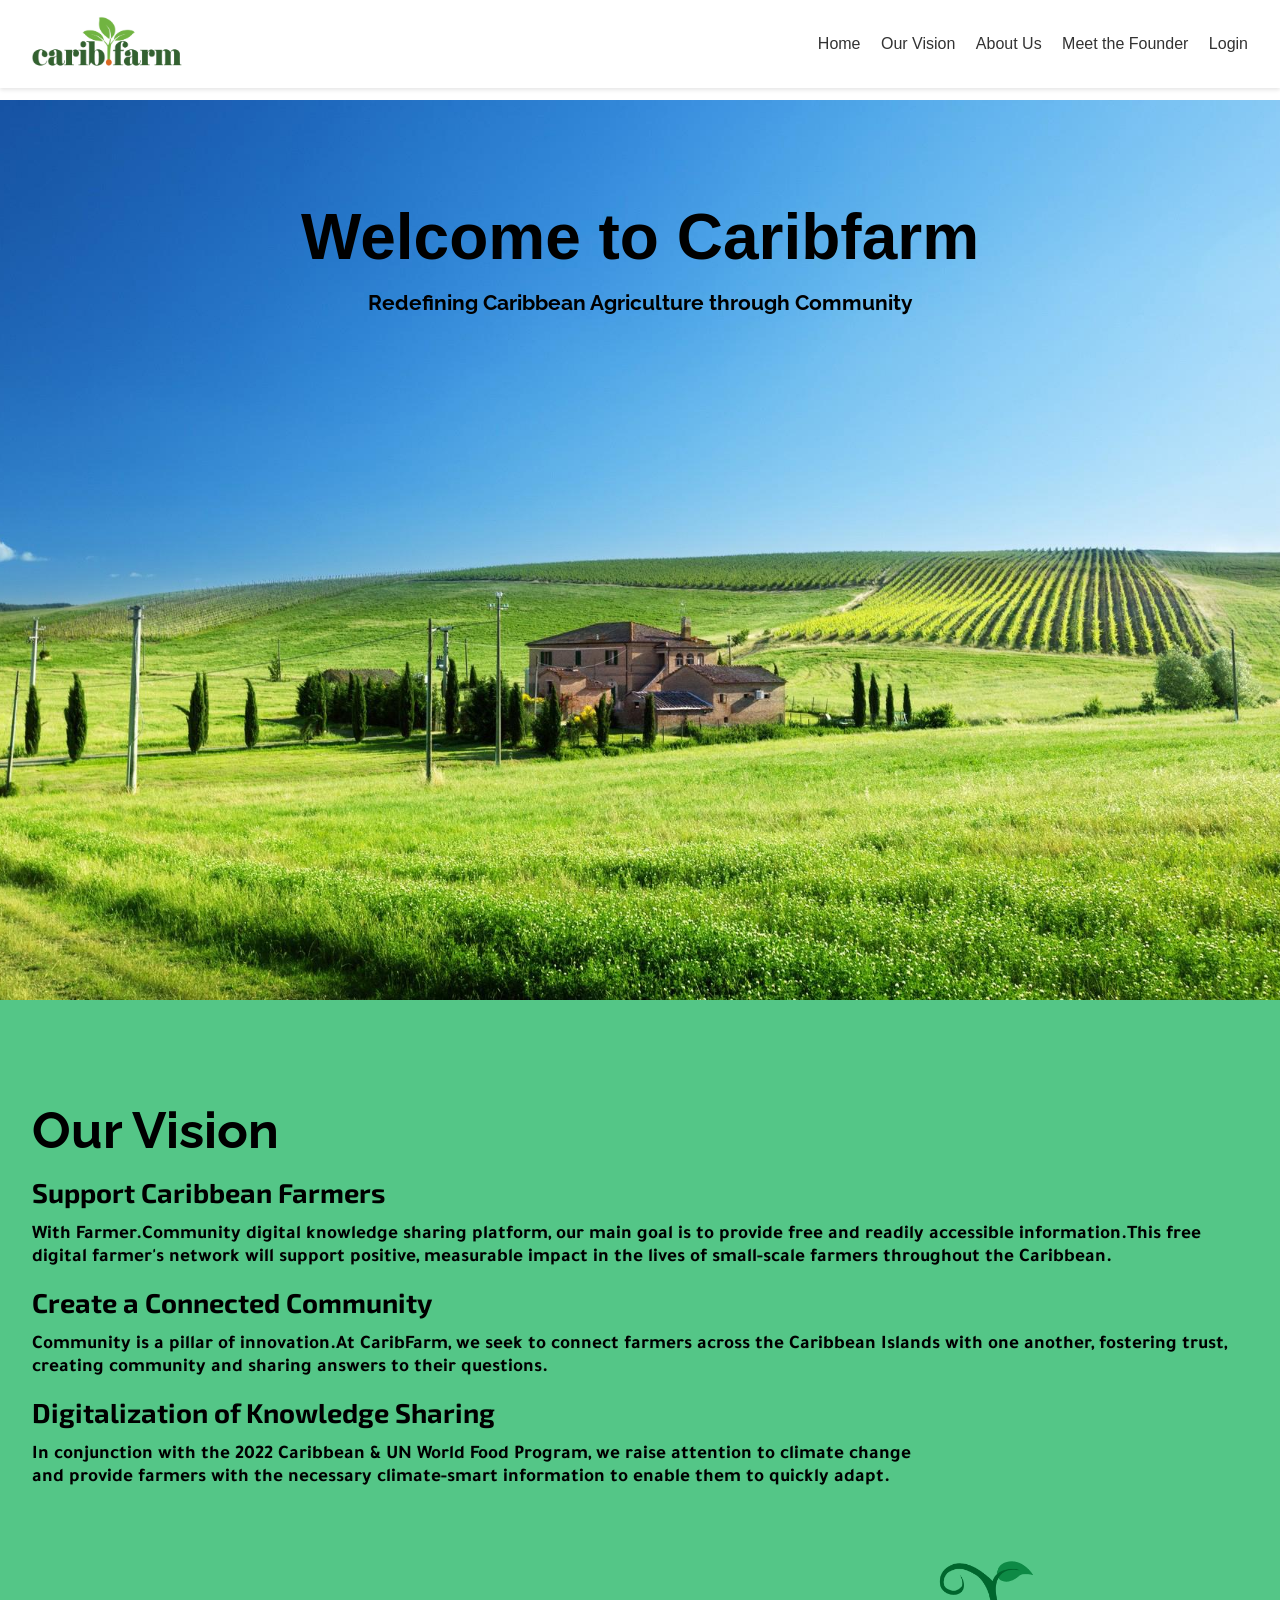
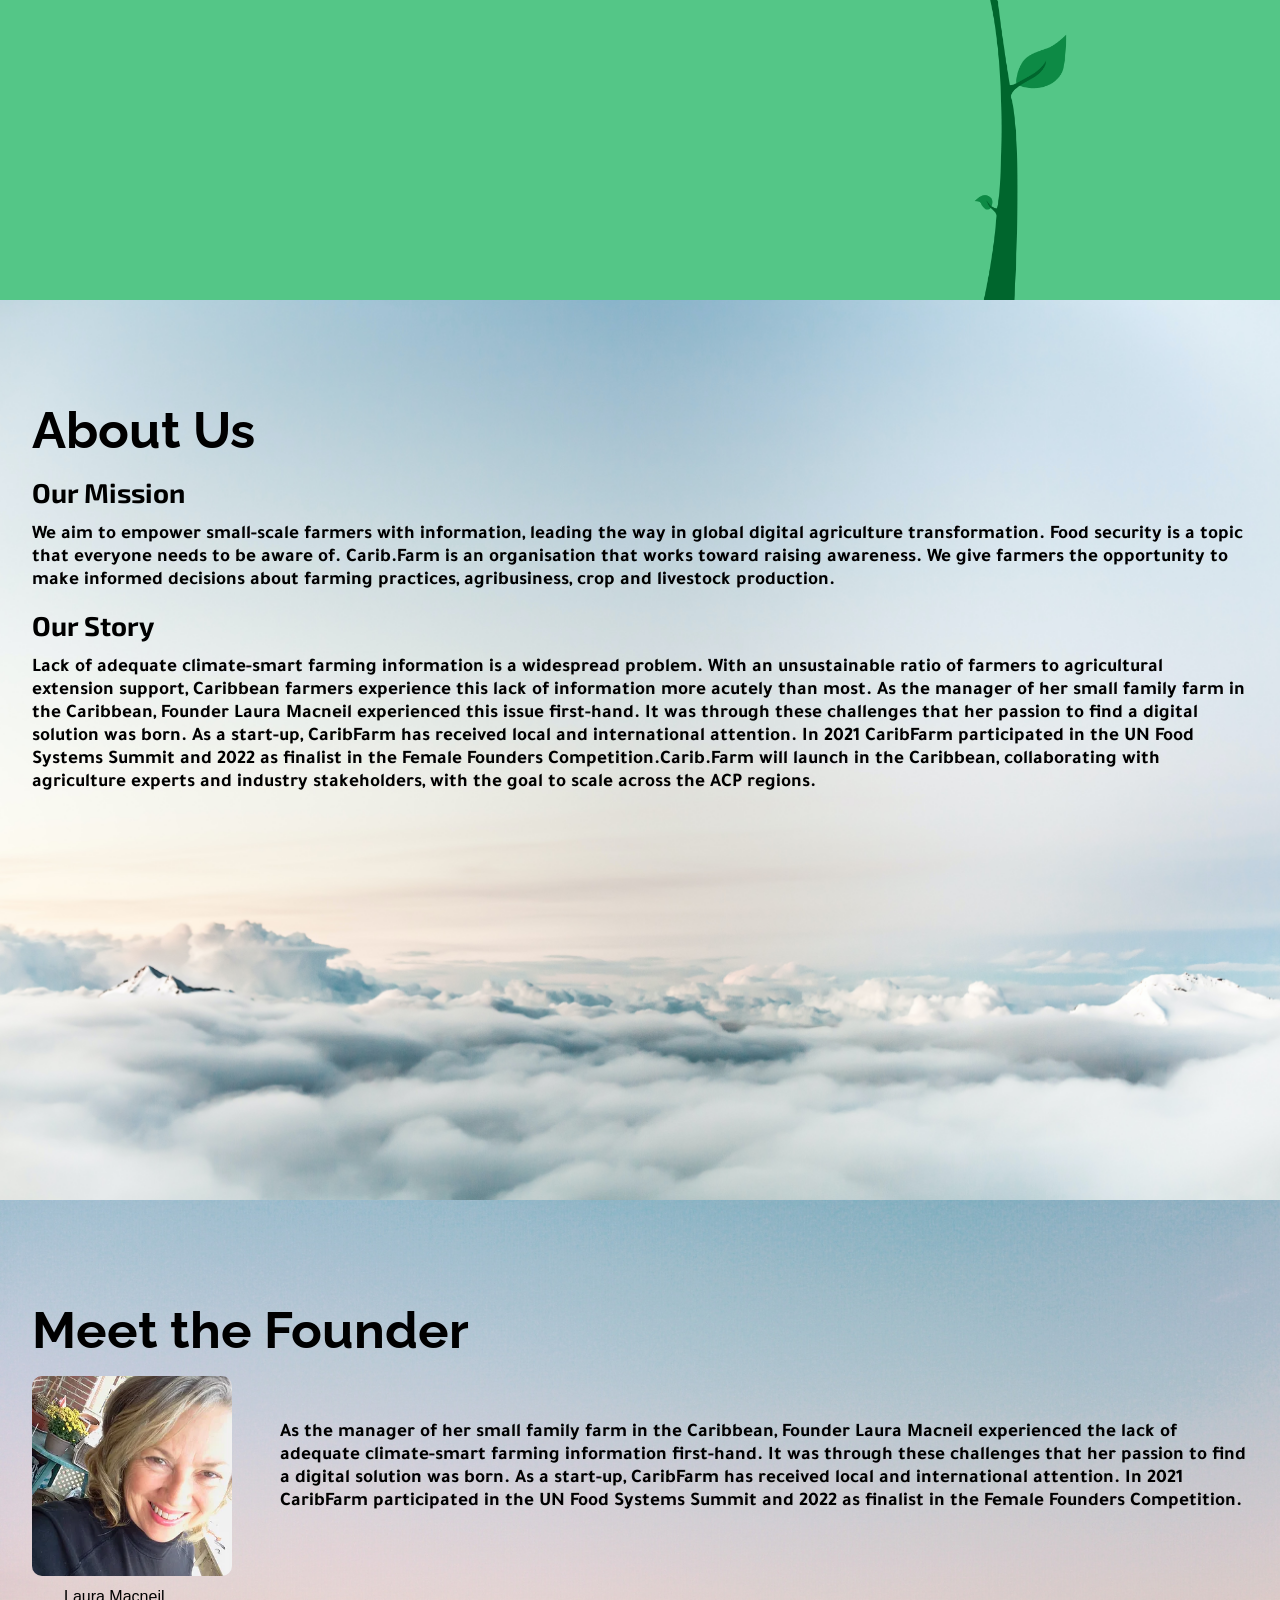
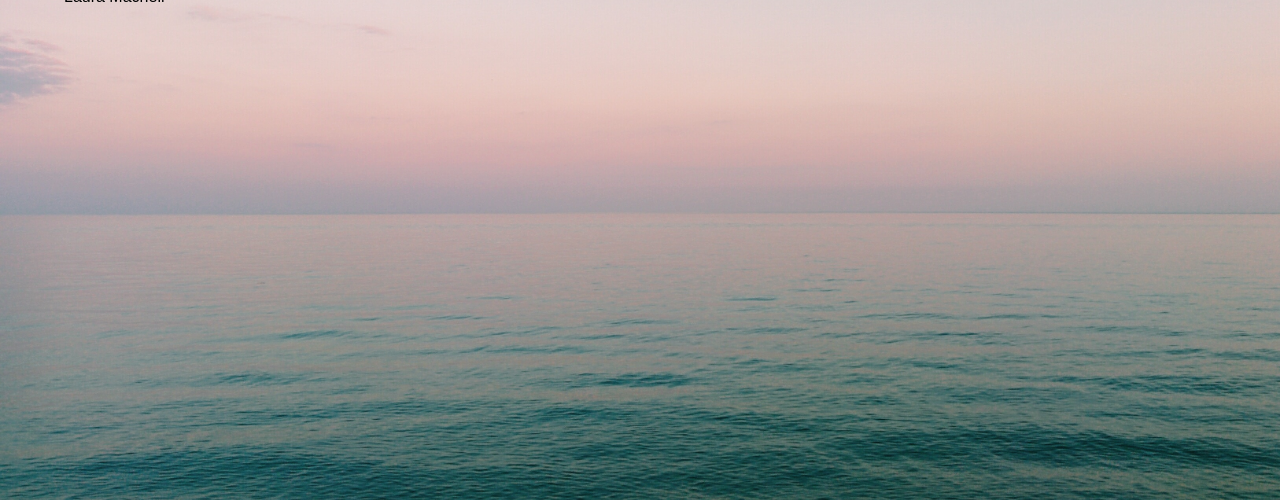
<file: welcome.html>
<!DOCTYPE html>
<html lang="en">
    
<head>
    <meta charset="UTF-8">
    <meta name="viewport" content="width=device-width, initial-scale=1.0">
    <title>Caribfarm</title>
    <link rel="stylesheet" href="css/welcome.css">
</head>
<body>
    <header>
        <a href="welcome.html">
            <img src="/images/caribfarm-logo.jpg" alt="CaribFarm" id="logo" />
        </a>
        <nav>
            <ul>
                <li><a href="#home" class="scroll-link">Home</a></li>
                <li><a href="#vision" class="scroll-link">Our Vision</a></li>
                <li><a href="#about" class="scroll-link">About Us</a></li>
                <li><a href="#team" class="scroll-link">Meet the Founder</a></li>
                <li><a href="login.html">Login</a></li>
            </ul>
        </nav>
    </header>
    <section id="home">
        <h1>Welcome to Caribfarm</h1>
        <h3>Redefining Caribbean Agriculture through Community</h3>
    </section>
    <section id="vision">
        <h1>Our Vision</h1>
        <h2>Support Caribbean Farmers</h2>
        <h3>With <strong>Farmer.Community</strong> digital knowledge sharing platform, our main goal is to provide free and readily accessible information.This free digital farmer's network will support positive, measurable impact in the lives of small-scale farmers throughout the Caribbean.</h3>
        <h2>Create a Connected Community</h2>
        <h3>Community is a pillar of innovation.At CaribFarm, we seek to connect farmers across the Caribbean Islands with one another, fostering trust, creating community and sharing answers to their questions.</h3>
        <h2>Digitalization of Knowledge Sharing</h2>
        <h3>In conjunction with the 2022 Caribbean & UN World Food Program, we raise attention to climate change<br>and provide farmers with the necessary climate-smart information to enable them to quickly adapt.</h3>
    </section>
    <section id="about">
        <h1>About Us</h1>
        <h2>Our Mission</h2>
        <h3>We aim to empower small-scale farmers with information, leading the way in global digital agriculture transformation. Food security is a topic that everyone needs to be aware of. Carib.Farm is an organisation that works toward raising awareness. We give farmers the opportunity to make informed decisions about farming practices, agribusiness, crop and livestock production.</h3>
        <h2>Our Story</h2>
        <h3>Lack of adequate climate-smart farming information is a widespread problem. With an unsustainable ratio of farmers to agricultural extension support, Caribbean farmers experience this lack of information more acutely than most.
            As the manager of her small family farm in the Caribbean, Founder Laura Macneil experienced this issue first-hand. It was through these challenges that her passion to find a digital solution was born.
            As a start-up, CaribFarm has received local and international attention. In 2021 CaribFarm participated in the UN Food Systems Summit and 2022 as finalist in the Female Founders Competition.Carib.Farm will launch in the Caribbean, collaborating with agriculture experts and industry stakeholders, with the goal to scale across the ACP regions.</h3>
    </section>
    <section id="team">
        <h1>Meet the Founder</h1>
        <div class="team-member-container">
            <p class="team-member-description"><br/><h3>As the manager of her small family farm in the Caribbean, Founder Laura Macneil experienced the lack of adequate climate-smart farming information first-hand. It was through these challenges that her passion to find a digital solution was born. As a start-up, CaribFarm has received local and international attention. In 2021 CaribFarm participated in the UN Food Systems Summit and 2022 as finalist in the Female Founders Competition.</h3>
            <div class="team-member-info">
                <img src="/images/laura-macneil.jpg" alt="Laura Macneil" class="team-member-thumbnail">
                <p class="team-member-name">Laura Macneil</p>
            </div>
        </div>
    </section>    
    <script>
        document.addEventListener('DOMContentLoaded', () => {
    const scrollLinks = document.querySelectorAll('.scroll-link');
    
    scrollLinks.forEach(link => {
        link.addEventListener('click', (e) => {
            e.preventDefault();
            const target = e.target.getAttribute('href');
            const targetElement = document.querySelector(target);
            targetElement.scrollIntoView({ behavior: 'smooth' });
            });
        });
    });
    
</script>
</body>
</html>
</file>
<file: css/welcome.css>
@import url('https://fonts.cdnfonts.com/css/samsung-sharp-sans');
@import url('https://fonts.googleapis.com/css2?family=Raleway&display=swap');
@import url('https://fonts.googleapis.com/css2?family=Exo+2&display=swap');
@import url('https://fonts.googleapis.com/css2?family=Tajawal:wght@200&display=swap" rel="stylesheet');
* {
    margin: 0;
    padding: 0;
    box-sizing: border-box;
}

body {
    font-family: Arial, sans-serif;
    scroll-behavior: smooth;
}

header {
    display: flex;
    justify-content: space-between;
    align-items: center;
    padding: 1rem 2rem;
    background-color: #ffffff;
    box-shadow: 0 2px 4px rgba(0, 0, 0, 0.1);
    position: fixed;
    top: 0;
    left: 0;
    right: 0;
    z-index: 1000;
}

#logo {
    width: 150px;
}

nav ul {
    list-style-type: none;
}

nav ul li {
    display: inline;
    margin-left: 1rem;
}

nav ul li a {
    text-decoration: none;
    color: #333;
}

nav ul li a:hover {
    color: #777;
}

section {
    padding: 100px 2rem;
    min-height: 100vh;
    position: relative;
    top: 100px;
}

h1, h2, h3 {
    margin-bottom: 1rem;
}


p {
    margin-bottom: 1rem;
    line-height: 1.6;
}

.team-member-container {
    display: flex;
    flex-direction: row-reverse;
    align-items: center;
    margin-bottom: 2em;
  }
  
  .team-member-thumbnail {
    width: 200px;
    height: 200px;
    border-radius: 5%;
    margin-right: 3em;
  }

  .team-member-info {
    display: flex;
    flex-direction: column;
    align-items: center;
    position: relative;
  }
  
  .team-member-name {
    font-family: 'Samsung Sharp Sans', sans-serif;
    font-size: 1rem;
    margin-top: 13rem;
    position: absolute;
    left: 2rem; 
  }
  
  #home {
    background-image: url('/images/background1.jpg');
    background-size: cover;
    background-position: center;
    text-align: center;
    color: #000000;
    padding: 100px 2rem;
    min-height: 100vh;
    position: relative;
    top: 100px;
}

#home h1 {
    font-size: 4rem;
    font-family: 'Samsung Sharp Sans', sans-serif;
}

#home h3 {
    font-size: 1.3rem;
    font-family: 'Raleway', sans-serif;
  }

#vision h1 {
    font-size: 3.2rem;
    font-family: 'Raleway', sans-serif;
}

#vision h2 {
    font-size: 1.7rem;
    font-family: 'Exo 2', sans-serif;
}

#vision h3 {
    font-size: 1.2rem;
    font-family: 'Tajawal', sans-serif;
}

#vision {
    background-image: url('/images/1.jpg');
    background-size: cover;
    background-position: center;
}

#about h1 {
    font-size: 3.2rem;
    font-family: 'Raleway', sans-serif;
}

#about h2 {
    font-size: 1.7rem;
    font-family: 'Exo 2', sans-serif;
}

#about h3 {
    font-size: 1.2rem;
    font-family: 'Tajawal', sans-serif;
}

#about {
    background-image: url('/images/2.jpg');
    background-size: cover;
    background-position: center;
}

#team h1 {
    font-size: 3.2rem;
    font-family: 'Raleway', sans-serif;
}

#team h3{
    font-size: 1.2rem;
    font-family: 'Tajawal', sans-serif;
}

#team {
    background-image: url('/images/3.jpg');
    background-size: cover;
    background-position: center;
}
</file>
